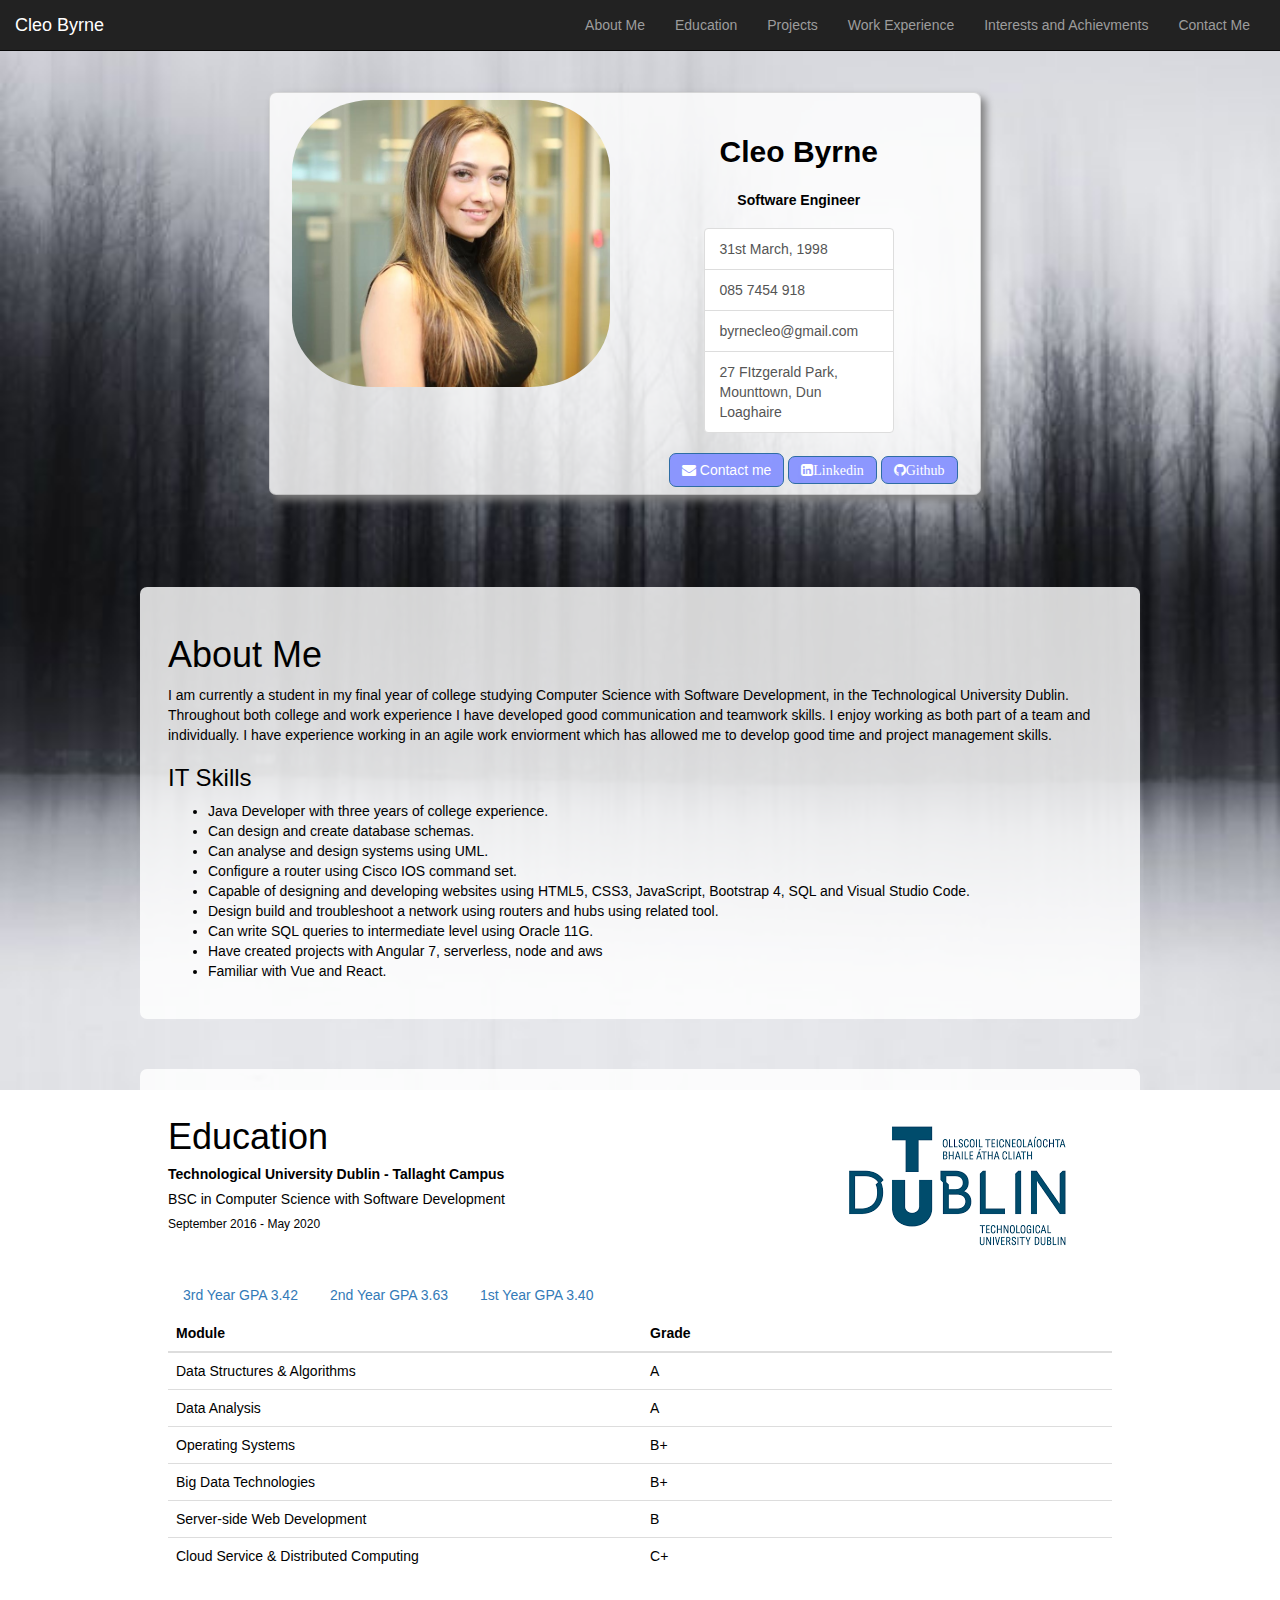
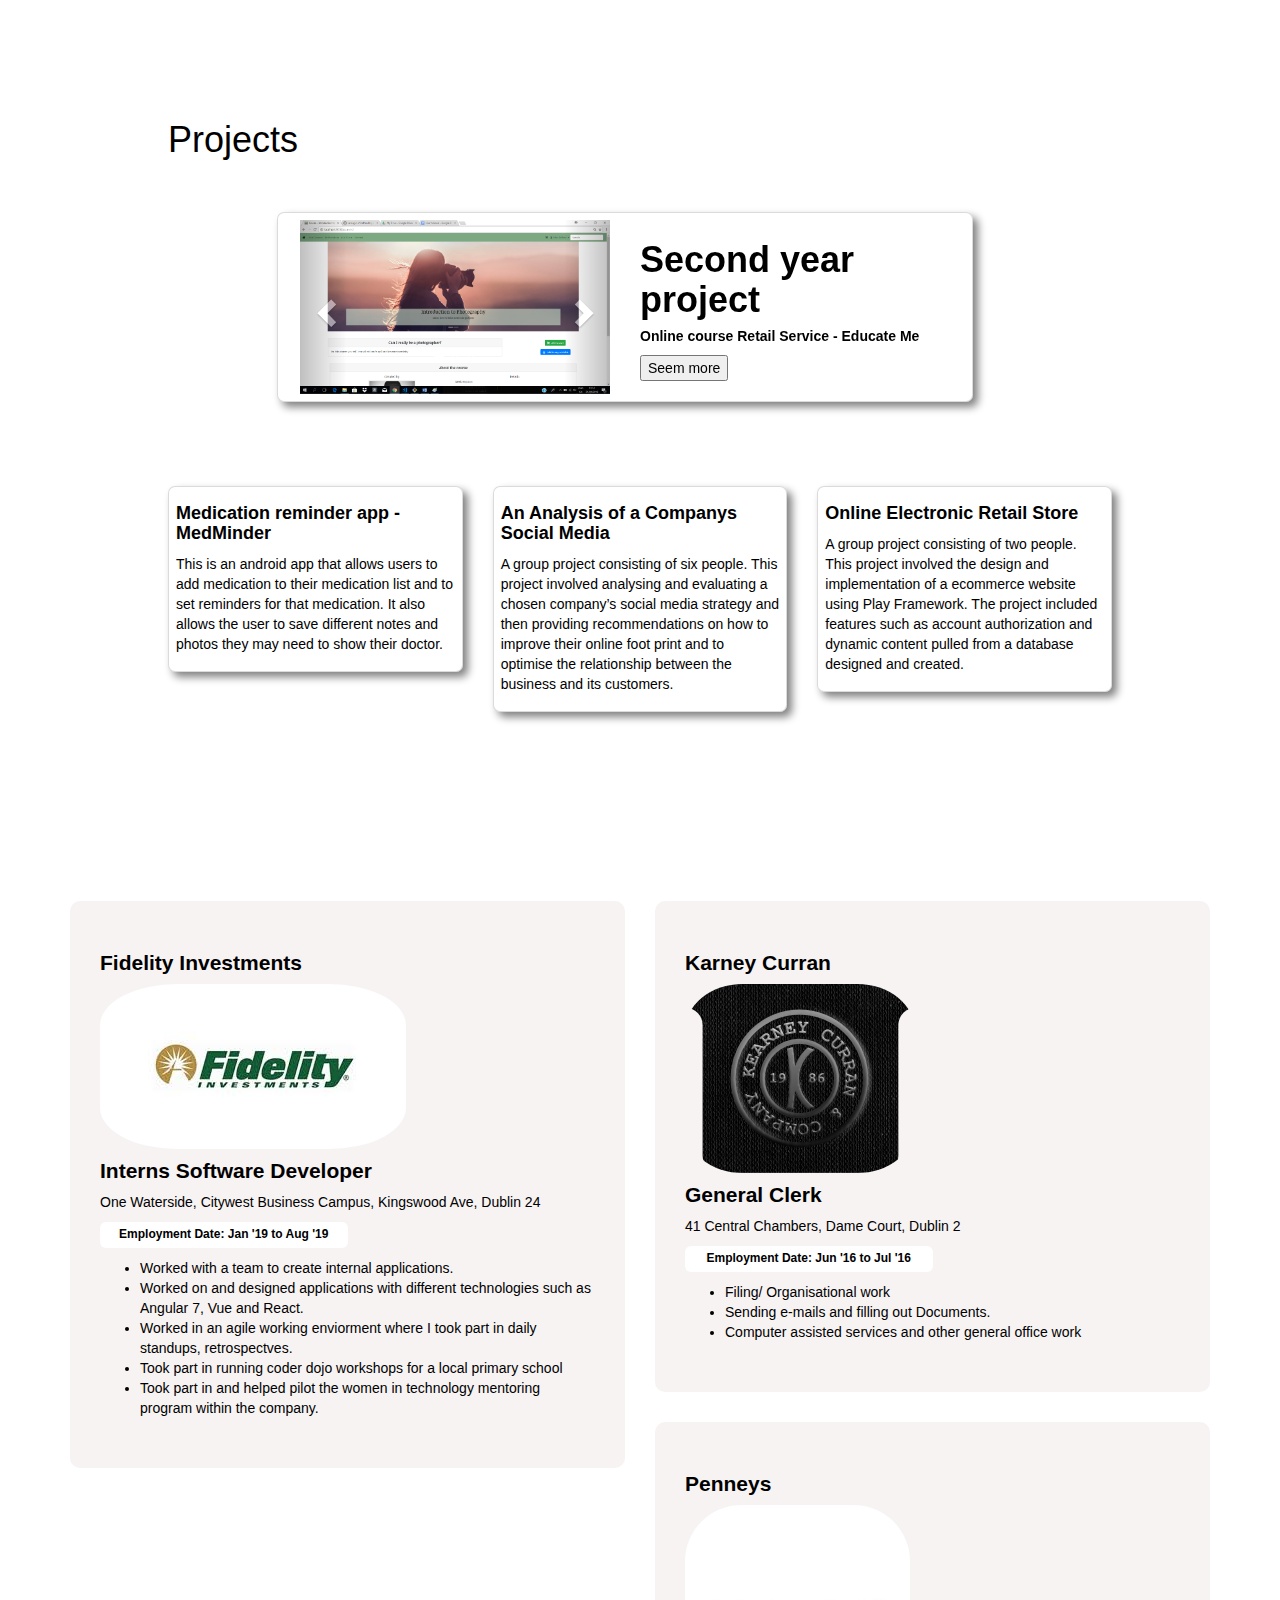
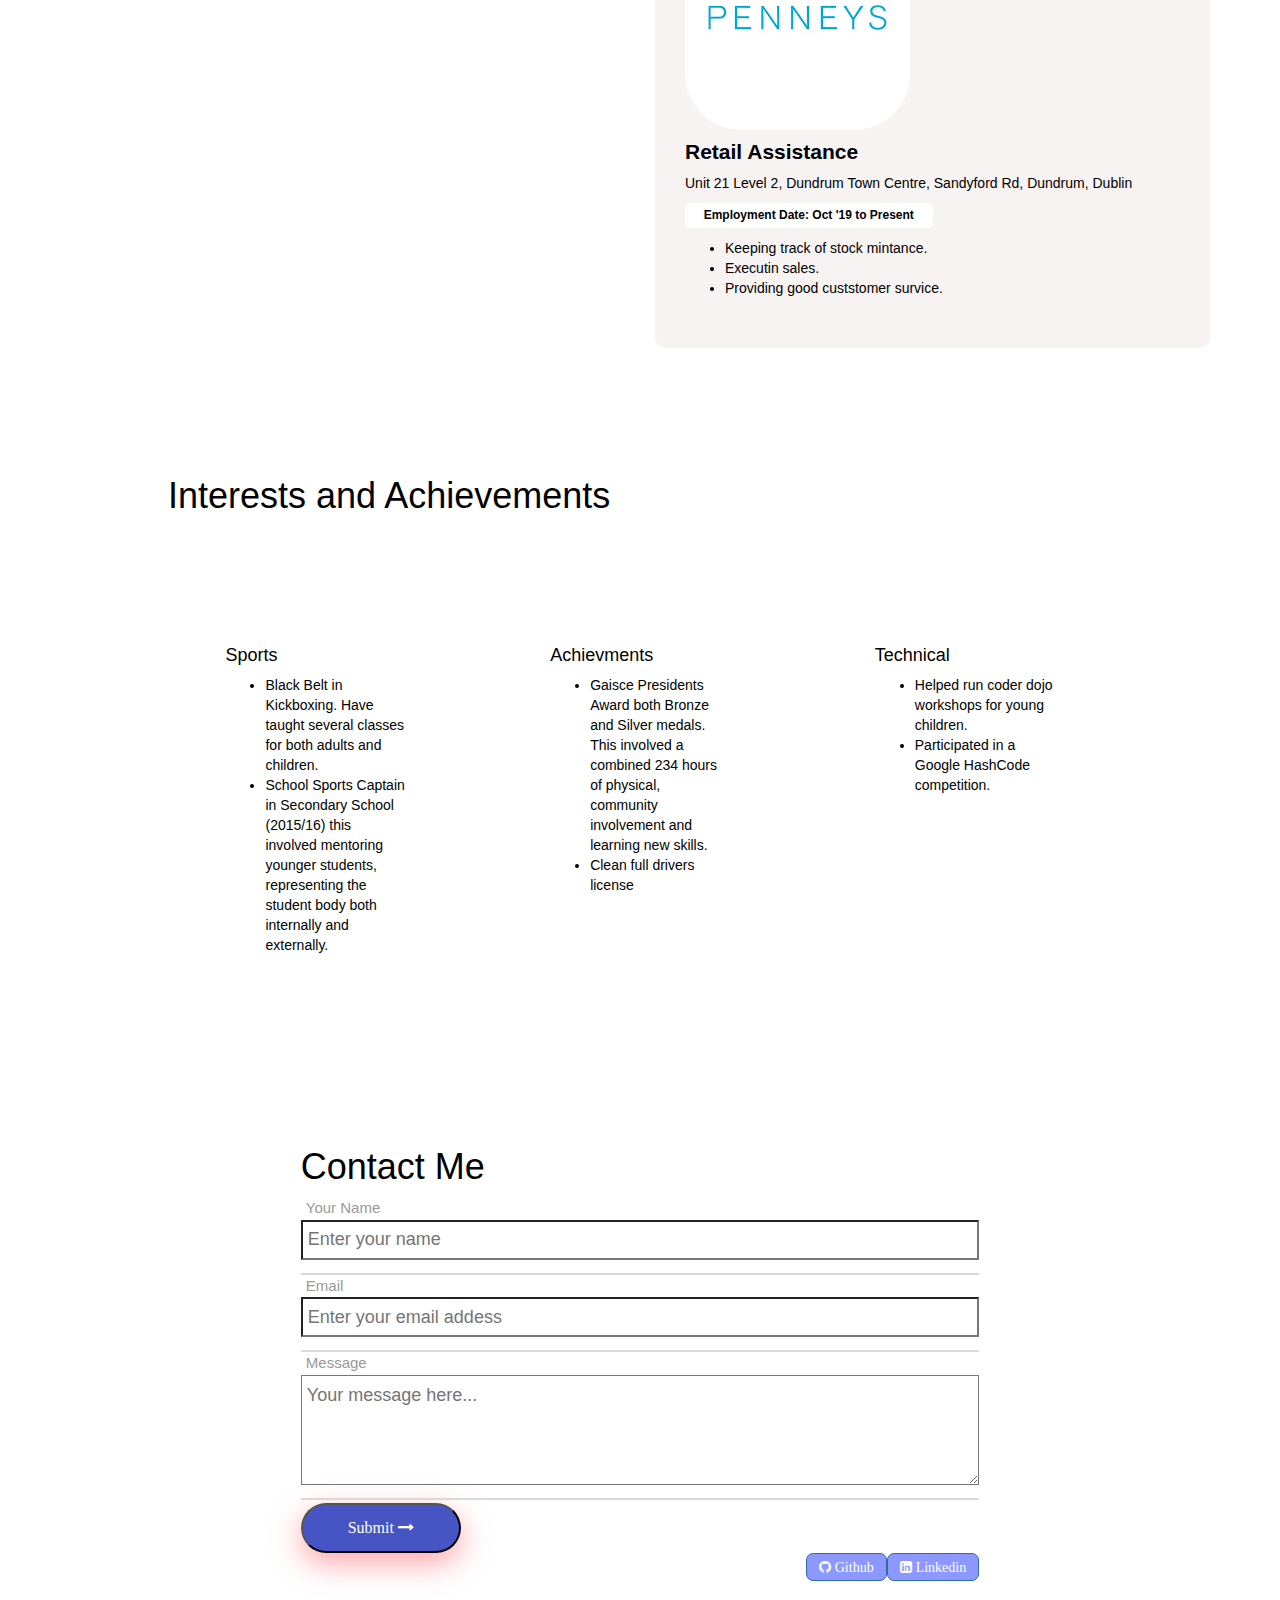
<file: index.html>
<!DOCTYPE html>
<html lang="en">
<head>
    <meta charset="UTF-8">
    <meta name="viewport" content="width=device-width, initial-scale=1.0">
    <meta http-equiv="X-UA-Compatible" content="ie=edge">
    <title>Cleo Byrne CV</title>
    
    <link rel="stylesheet" type ="text/css" href="styles.css">
    <script src="main.js"></script>
    <link rel="stylesheet" href="https://use.fontawesome.com/releases/v5.7.0/css/all.css" integrity="sha384-lZN37f5QGtY3VHgisS14W3ExzMWZxybE1SJSEsQp9S+oqd12jhcu+A56Ebc1zFSJ" crossorigin="anonymous">
   
    <link rel="stylesheet" href="https://maxcdn.bootstrapcdn.com/bootstrap/3.4.1/css/bootstrap.min.css">
    <link rel="stylesheet" href="https://cdn.linearicons.com/free/1.0.0/icon-font.min.css">
    <script src="https://cdn.linearicons.com/free/1.0.0/svgembedder.min.js"></script>
    <script src="https://ajax.googleapis.com/ajax/libs/jquery/3.4.1/jquery.min.js"></script>
    <script src="https://maxcdn.bootstrapcdn.com/bootstrap/3.4.1/js/bootstrap.min.js"></script>
    <link href="https://maxcdn.bootstrapcdn.com/font-awesome/4.7.0/css/font-awesome.min.css" rel="stylesheet" type="text/css">
    <style>
        body {
            position: relative; 
        }
        #profile {padding-top:50px;height:auto;color: black; }
        #aboutMe {padding-top:50px;height:auto;color: black; }
        #education {padding-top:50px;height:auto;color: black; }
        #projects {padding-top:50px;height:auto;color: black; }
        #workExperience {padding-top:50px;height:auto;color: black;}
        #interests {padding-top:50px;height:auto;color: black;}
        #contactMe {padding-top:50px;height:auto;color: black;}
    </style>
</head>
    <body data-spy="scroll" data-target=".navbar" data-offset="50">

        <nav class="navbar navbar-inverse navbar-fixed-top">
          <div class="container-fluid">
            <div class="navbar-header">
                <button type="button" class="navbar-toggle" data-toggle="collapse" data-target="#myNavbar">
                  <span class="icon-bar"></span>
                  <span class="icon-bar"></span>
                  <span class="icon-bar"></span>                        
              </button>
              <a class="navbar-brand scroll" href="#">Cleo Byrne</a>
            </div>
            <div>
              <div class="collapse navbar-collapse" style="float:right;" id="myNavbar">
                <ul class="nav navbar-nav ml-auto">
                  <li class="nav-item"><a class="nav-link scroll" href="#aboutMe">About Me</a></li>
                  <li class="nav-item"><a class="nav-link scroll" href="#education">Education</a></li>
                  <li class="nav-item"><a class="nav-link scroll" href="#projects">Projects</a></li>
                  <li class="nav-item"><a class="nav-link scroll" href="#workExperience">Work Experience</a></li>
                  <li class="nav-item"><a class="nav-link scroll" href="#interests">Interests and Achievments</a></li>                  
                  <li class="nav-item"><a class="nav-link scroll" href="#contactMe">Contact Me</a></li>
                  
                </ul>
              </div>
            </div>
          </div>
        </nav>    
        
        <div id="profile" class="container-fluid">
          
          <div class="card mb-3" >
            <div class="cardRow row">
              <div class="profileImg col-md-6">
                <img src="Cleo profile.jpg" class="card-img" alt="Cleo Byrne">
              </div>
              <div class="col-xs-6">
                <div class="card-body">
                  <h2 class="card-title" style="text-align: center; padding: .5em;"><strong>Cleo Byrne</strong></h2>
                  <h5 class="card-text"style="text-align: center; "><strong>Software Engineer</strong></h5>
                  <p class="card-text" style="text-align: center; align-content: center; ">
                      <div class="list-group" style="width:60%; margin-left:auto; margin-right:auto;">
                          <a class="list-group-item list-group-item-action list-group-item-light">
                              <i class="lnr lnr-calendar-full"></i> 31st March, 1998
                          </a>
                          <a href="tel:0857454918" class="list-group-item list-group-item-action list-group-item-light"><i class="lnr lnr-phone-handset"></i> 085 7454 918</a>
                          <a  href="mailto:byrnecleo@gmail.com" class="list-group-item list-group-item-action list-group-item-light" ><i class="lnr lnr-envelope"></i> byrnecleo@gmail.com</a>
                          <a  class="list-group-item list-group-item-action list-group-item-light"><i class="lnr lnr-home"></i> 27 FItzgerald Park, Mounttown, Dun Loaghaire</a>
                          </div>
                         
                      <div style="float:right">
                      <button type="button" class="btn btn-primary" data-toggle="modal" data-target="#contactMeModal" style="border-radius: .5em; background-color: #8490ffec; size: 20px;">
                        <i class="fa fa-envelope" aria-hidden="true"></i> Contact me
                      </button>                      
                      <a href ="https://www.linkedin.com/in/cleo-byrne" button type="submit" style="border-radius: .5em; background-color: #8490ffec;"class="btn btn-primary fa fa-linkedin-square">Linkedin</a href ="mailto:byrnecleo@gmail.com"button>
                      <a href ="https://github.com/CleoByrne" button type="submit" style="border-radius: .5em; background-color: #8490ffec;"class="btn btn-primary fa fa-github">Github</a href ="mailto:byrnecleo@gmail.com" button>
                    </div>
                  </p>
                    
                      
                      <div class="modal fade" id="contactMeModal" tabindex="-1" role="dialog" aria-labelledby="contactMeModal" aria-hidden="true">
                        <div class="modal-dialog modal-dialog-centered" role="document">
                          <div class="modal-content">
                            <div class="modal-header">
                              <h1 class="modal-title" id="modal-title">Contact Me</h1>
                              <button type="button" class="close" data-dismiss="modal" aria-label="Close">
                                <span aria-hidden="true">&times;</span>
                              </button>
                            </div>
                            <div class="modal-body">
                              <form class="contact-form ">
                                <div class="wrap-input100 rs1-wrap-input100 validate-input " data-validate="Name is required">
                                  <span class="label-input100">Your Name</span>
                                  <input class="input100" type="text" name="name" placeholder="Enter your name">
                                  <span class="focus-input100"></span>
                                </div>
                        
                                <div class="wrap-input100 rs1-wrap-input100 validate-input " data-validate = "Valid email is required: ex@abc.xyz">
                                  <span class="label-input100">Email</span>
                                  <input class="input100" type="text" name="email" placeholder="Enter your email addess">
                                  <span class="focus-input100"></span>
                                </div>
                        
                                <div class="wrap-input100 validate-input" data-validate = "Message is required"style="margin-bottom: 2em;">
                                  <span class="label-input100">Message</span>
                                  <textarea class="input100" name="message" placeholder="Your message here..."></textarea>
                                  <span class="focus-input100"></span>
                                </div>
                        
                                <div class="container-contactMe-form-btn">
                                 
                                </div>
                              </form>
                            </div>
                            <div class="modal-footer">
                              <button class="contactMe-form-btn"  data-dismiss="modal">
                                  <span>
                                    Submit
                                    <i class="fa fa-long-arrow-right m-l-7" aria-hidden="true"></i>
                                  </span>
                                </button>
                            </div>
                          </div>
                        </div>
                      </div>
                </div>
              </div>
            </div>
          </div>
        </div>
        
        <div id="aboutMe" class="container-fluid">
          <div class="aboutMeContainer">
            <h1>About Me</h1>

            <p>
              I am currently a student in my final year of college studying Computer Science with Software Development, in the Technological University Dublin. Throughout both college and work experience I have developed good communication and teamwork skills. I enjoy working as both part of a team and individually. I have experience working in an agile work enviorment which has allowed me to develop good  time and project management skills. 
              <h3>IT Skills</h3>
              <ul>
                  <li>Java Developer with three years of college experience.</li>
                  <li>Can design and create database schemas.</li>
                  <li>Can analyse and design systems using UML.</li>
                  <li>Configure a router using Cisco IOS command set.</li>
                  <li>Capable of designing and developing websites using HTML5, CSS3, JavaScript, Bootstrap 4, SQL and Visual Studio Code.</li>
                  <li>Design build and troubleshoot a network using routers and hubs using related tool.</li>
                  <li>Can write SQL queries to intermediate level using Oracle 11G.</li>
                  <li>Have created projects with Angular 7, serverless, node and aws</li>
                  <li>Familiar with Vue and React.</li>
                </ul>
            </p>
            
          </div>
        </div>


        <div id="education" class="container-fluid">
          <div class="educationContainer">
            <div class="row">
              <div class="col-sm-6">
                <h1>Education</h1>
                <h5><strong>Technological University Dublin - Tallaght Campus</strong></h5>
                <h5>BSC in Computer Science with Software Development</h5>
                <h6>September 2016 - May 2020</h6>
              </div>
              <div class="col-sm-6" style="text-align: right; padding-right: 2em;">
                  <img src="TUD.png" class="card-img" alt="tud">
              </div>
            </div>
            
            <ul class="nav nav-pills">
              <li><a data-toggle="pill" style="border-radius: 3em;" href="#3rdYear">3rd Year GPA 3.42</a></li>
              <li><a data-toggle="pill" style="border-radius: 3em;" href="#2ndYear">2nd Year GPA 3.63</a></li>
              <li><a data-toggle="pill" style="border-radius: 3em;" href="#1stYear">1st Year GPA 3.40</a></li>
            </ul>
            
            <div class="tab-content">
              <div id="3rdYear" class="tab-pane fade in active">
                <table class="table">  
                  <thead>  
                      <tr>  
                          <th style="width:10%">Module</td>  
                          <th style="width:10%">Grade</td>  
                      </tr>  
                  </thead>  
                    
                  <tbody>  
                      <tr>  
                          <td>Data Structures & Algorithms</td>  
                          <td>A</td>  
                      </tr>  
                      <tr>  
                          <td>Data Analysis</td>  
                          <td>A</td>  
                      </tr>  
                      <tr>  
                          <td>Operating Systems</td>  
                          <td>B+</td>  
                      </tr>
                      <tr>  
                          <td>Big Data Technologies</td>  
                          <td>B+</td>  
                      </tr>
                      <tr>  
                          <td>Server-side Web Development</td>  
                          <td>B</td>  
                      </tr>
                      <tr>  
                        <td>Cloud Service & Distributed Computing</td>  
                        <td>C+</td>  
                    </tr>  
            </tbody>  
              </table>  
          </div>  
              <div id="2ndYear" class="tab-pane fade">
                <table class="table">  
                  <thead>  
                      <tr>  
                          <th style="width:10%">Module</td>  
                          <th style="width:10%">Grade</td>  
                      </tr>  
                  </thead>  
                    
                  <tbody>  
                      <tr>  
                          <td>Discrete Mathematics 2</td>  
                          <td>A</td>  
                      </tr>  
                      <tr>  
                          <td>Software Development 3</td>  
                          <td>A</td>  
                      </tr>  
                      <tr>  
                        <td>Networking 2</td>  
                        <td>A</td>  
                    </tr>  
                    <tr>  
                      <td>Project</td>  
                      <td>A</td>  
                  </tr>
                  <tr>  
                      <td>Software Development 4</td>  
                      <td>A</td>  
                  </tr>  
                  <tr>  
                      <td>Database Design & Programming</td>  
                      <td>B+</td>  
                  </tr>  
                  <tr>  
                    <td>Networking 1</td>  
                    <td>B+</td>  
                </tr>  
                <tr>  
                  <td>Web Design and Development</td>  
                  <td>B+</td>  
              </tr>   
              <tr>  
                  <td>Information Security</td>  
                  <td>B+</td>  
              </tr>
              <tr>  
                  <td>Management Science</td>  
                  <td>B+</td>  
              </tr>
              <tr>  
                  <td>Software Quality Assurance and Testing</td>  
                  <td>C+</td>  
              </tr>
            </tbody>  
              </table>            </div>
              <div id="1stYear" class="tab-pane fade">
                <table class="table">  
                  <thead>  
                      <tr>  
                          <th style="width:10%">Module</td>  
                          <th style="width:10%">Grade</td>  
                      </tr>  
                  </thead>  
                    
                  <tbody>  
                      <tr>  
                          <td>Software Development 2 </td>  
                          <td>A</td>  
                      </tr>  
                      <tr>  
                          <td>Statistics</td>  
                          <td>A</td>  
                      </tr>  
                      <tr>  
                        <td>Object Orientated Systems Analysis</td>  
                        <td>B+</td>  
                    </tr>  
                    <tr>  
                      <td>Operating Systems Fundementals</td>  
                      <td>B+</td>  
                  </tr>     <tr>  
                    <td>Database Fundementals</td>  
                    <td>B+</td>  
                </tr>  
                <tr>  
                    <td>Fundementals of Interface and Web Design</td>  
                    <td>B+</td>  
                </tr>  
                <tr>  
                    <td>Business Information Systems</td>  
                    <td>B+</td>  
                </tr>  
                          <tr>  
                            <td>Learning To Learn</td>  
                            <td>B</td>  
                        </tr>  
                        <tr>  
                          <td>Social Media Communications</td>  
                          <td>B</td>  
                      </tr>     <tr>  
                        <td>Discrete Mathematics 1</td>  
                        <td>B</td>  
                    </tr> 
                    <tr>  
                        <td>Computer architecture</td>  
                        <td>B-</td>  
                    </tr>  
                  
            </tbody>  
              </table>  
              </div>
      </div>
  </div>
        </div>


        <div id="projects" class="container-fluid">
          <div class="projectsContainer">
          <h1>Projects</h1>
          <div class="projectRow1 row">
          <div class="card mb-3">
              <div class="cardRow2 row">
                <div class="col-lg-6 col-md-6 col-s-6 col-xs-12">
                    <div id="myCarousel" class="carousel slide" data-ride="carousel">
                        <!-- Indicators -->
                        <ol class="carousel-indicators">
                          <li data-target="#myCarousel" data-slide-to="0" class="active"></li>
                          <li data-target="#myCarousel" data-slide-to="1"></li>
                          <li data-target="#myCarousel" data-slide-to="2"></li>
                        </ol>
                      
                        <!-- Wrapper for slides -->
                        <div class="carousel-inner">
                          <div class="item active">
                            <img src="projectInCourse.png" alt="Los Angeles">
                          </div>
                      
                          <div class="item">
                            <img src="projectForm.png" alt="Chicago">
                          </div>
                      
                          <div class="item">
                            <img src="projectCart.png" alt="New York">
                          </div>
                        </div>
                      
                        <!-- Left and right controls -->
                        <a class="left carousel-control" href="#myCarousel" data-slide="prev">
                          <span class="glyphicon glyphicon-chevron-left"></span>
                          <span class="sr-only">Previous</span>
                        </a>
                        <a class="right carousel-control" href="#myCarousel" data-slide="next">
                          <span class="glyphicon glyphicon-chevron-right"></span>
                          <span class="sr-only">Next</span>
                        </a>
                      </div>
                </div>
                <div class="col-lg-6 col-md-6 col-s-6 col-xs-12">
                  <div class="card-body">
                    <h1 class="card-title"><strong>Second year project</strong></h1>
                    <h5 class="card-text"><strong>Online course Retail Service - Educate Me</strong></h5>
                    <button onclick="showProjectInfo()">Seem more</button>
                    <div id="secondYearProInfo" style="display: none;">
                      <p class="card-text">This was my second year project. It was a group project that involved the design and implementation of a ecommerce website, allowing users to enrol in courses online both free and charged. It included aspects of the website only accessible to users of certain types i.e. Administrator. It included CRUD features on courses and users. Along with User Authentication and Credit card pay simulation and validation</p>
                      <p class="card-text"><strong>Technologies& Tools Used:</strong></p>
                      <p class="card-text">Play Framework, Visual studio Code, Java, HTML5, CSS3, Bootstrap 4, SQL, JavaScript, Git and GitHub.</p>
                    </div>
                  </div>
                </div>
              </div>
          </div>  
            </div>
          <div class="projectRow2 row">
              <div class="card-group">
                    <div class="card col-sm-4">
                      <div class="cardRow2"style="min-height:90%;">
                      <div class="card-body">
                        <h4 class="card-title"><strong>Medication reminder app - MedMinder</strong></h4>
                        <p class="card-text">This is an android app that allows users to add medication to their medication list and to set reminders for that medication. It also allows the user to save different notes and photos they may need to show their doctor.</p>
                      </div>
                      <div class="card-footer">
                      </div>
                    </div>
                    </div>
                    <div class="card col-sm-4">
                      <div class="cardRow2"style="min-height:90%;">
                    <div class="card-body">
                      <h4 class="card-title"><strong>An Analysis of a Companys Social Media</strong></h4>
                      <p class="card-text">A group project consisting of six people. This project involved analysing and evaluating a chosen company’s social media strategy and then providing recommendations on how to improve their online foot print and to optimise the relationship between the business and its customers.</p>
                    </div>
                    <div class="card-footer">
                    </div>
                      </div>
                  </div>
                  <div class="card col-sm-4">
                      <div class="cardRow2" style="min-height:90%;">
                    <div class="card-body">
                      <h4 class="card-title"><strong>Online Electronic Retail Store</strong></h4>
                      <p class="card-text">A group project consisting of two people. This project involved the design and implementation of a ecommerce website using Play Framework. The project included features such as account authorization and dynamic content pulled from a database designed and created.</p>
                    </div>
                    <div class="card-footer">
                    </div>
                      </div>
                  </div>
            </div>
            </div>  
          </div>


          </div>  
        </div>


        <div id="workExperience" class="container-fluid">
          <section class="job-area section-gap-top section-gap-bottom-90">
            <div class="container">
              <div class="row d-flex">
                <div class="col-sm-12">
                  <div class="section-title">
                    <h1 style="color:white;">Work Experience</h1>
                  </div>
                </div>
              </div>
        
              <div class="row">
                <div class="col-sm-6">
                  <div class="workItem">
                    <div class="top-sec d-flex justify-content-between">
                      <div class="top-left">
                        <h4>Fidelity Investments</h4>
                         <img src="fidelityImg.jfif" class="card-img" alt="Cleo Byrne">
             
                        <h4>Interns Software Developer</h4>
                        <p>One Waterside, Citywest Business Campus, Kingswood Ave, Dublin 24</p>
                      </div>
                      <div class="top-right">
                        <h6 class="employmentDate" > Employment Date: Jan '19 to Aug '19</h6>
                      </div>
                    </div>
                    <div class="bottom-sec wow fadeIn" data-wow-duration="2s">
                      <ul>
                        <li>Worked with a team to create internal applications.</li>
                        <li>Worked on and designed applications with different technologies such as Angular 7, Vue and React.</li>
                        <li>Worked in an agile working enviorment where I took part in daily standups, retrospectves.</li>
                        <li>Took part in running coder dojo workshops for a local primary school</li>
                        <li>Took part in and helped pilot the women in technology mentoring program within the company.</li>
                        
                      </ul>
                    </div>
                  </div>
                </div>
        
                <div class="col-sm-6">
                  <div class="workItem">
                    <div class="top-sec d-flex justify-content-between">
                      <div class="top-left">
                        <h4>Karney Curran</h4>
                        <img src="karneyCurranImg.png" class="card-img" alt="Karney Curran & Co">
                        <h4>General Clerk</h4>
                        <p>41 Central Chambers, Dame Court, Dublin 2</p>
                      </div>
                      <div class="top-right">
                        <h6 class="employmentDate" > Employment Date: Jun '16 to Jul '16</h6>
                      </div>
                    </div>
                    <div class="bottom-sec wow fadeIn" data-wow-duration="2s" data-wow-delay="0.4s">
                     <p>
                       <ul>
                        <li>Filing/ Organisational work</li>
                        <li>Sending e-mails and filling out Documents.</li>
                        <li>Computer assisted services and other general office work </li>                       </ul>
                     </p>
                    </div>
                  </div>
                </div>
        
                <div class="col-sm-6">
                  <div class="workItem">
                    <div class="top-sec d-flex justify-content-between">
                      <div class="top-left">
                        <h4>Penneys</h4>
                        <img src="penneysImg.png" class="card-img" alt="penneys">
                        <h4>Retail Assistance</h4>
                        <p>Unit 21 Level 2, Dundrum Town Centre, Sandyford Rd, Dundrum, Dublin</p>
                      </div>
                      <div class="top-right">
                          <h6 class="employmentDate" > Employment Date: Oct '19 to Present</h6>
                      </div>
                    </div>
                    <div class="bottom-sec wow fadeIn" data-wow-duration="2s" data-wow-delay="0.6s">
                      <ul>
                        <li>Keeping track of stock mintance.</li>
                        <li>Executin sales.</li>
                        <li>Providing good custstomer survice.</li>
                      </ul>
                    </div>
                  </div>
                </div>
              </div>
            </div>
        </div>


        <div id="interests" class="container-fluid">
          <div class=interestContainer>
          <h1>Interests and Achievements</h1>
        		<div class="row">
        			<div class="col-lg-4 col-md-6 col-sm-6">
        				<div class="interestItem">
                  <i class="fas fa-running" style="text-align:center"></i>
                  <br>
                  <br>
        					<h4>Sports</h4>
                  <ul>
                    <li>Black Belt in Kickboxing. Have taught several classes for both adults and children.</li>
                    <li>School Sports Captain in Secondary School (2015/16) this involved  mentoring younger students, representing the student body both internally and externally.</li>
                  </ul>
                </div>
        			</div>
        			<div class="col-lg-4 col-md-6 col-sm-6">
        				<div class="interestItem">
                  <i class="fas fa-medal" style="text-align:center"></i>
                  <br>
                  <br>
        					<h4>Achievments</h4>
                  <ul>
                    <li>Gaisce Presidents Award both Bronze and Silver medals. This involved a combined 234 hours of physical, community involvement and learning new skills.</li>
                    <li>Clean full drivers license</li>
                  </ul>
                </div>
        			</div>
        			<div class="col-lg-4 col-md-6 col-sm-6">
        				<div class="interestItem">
                  <i class="fas fa-laptop" style="text-align:center"></i>
                  <br>
                  <br>
        					<h4>Technical</h4>
                  <ul>
                    <li>Helped run coder dojo workshops for young children.</li>
                    <li>Participated in a Google HashCode competition.</li>
                  </ul>
                </div>
        			</div>
        		</div>
        </div>
        </div>

        <div id="contactMe" class="container-fluid">
          <div class="contactContainer">
              <h1>Contact Me</h1>
              <form class="contact-form ">
                
        
                <div class="wrap-input100 validate-input " data-validate="Name is required">
                  <span class="label-input100">Your Name</span>
                  <input class="input100" type="text" name="name" placeholder="Enter your name">
                  <span class="focus-input100"></span>
                </div>
        
                <div class="wrap-input100 validate-input " data-validate = "Valid email is required: ex@abc.xyz">
                  <span class="label-input100">Email</span>
                  <input class="input100" type="text" name="email" placeholder="Enter your email addess">
                  <span class="focus-input100"></span>
                </div>
        
                <div class="wrap-input100 validate-input" data-validate = "Message is required"style="margin-bottom: 2em;">
                  <span class="label-input100">Message</span>
                  <textarea class="input100" name="message" placeholder="Your message here..."></textarea>
                  <span class="focus-input100"></span>
                </div>
        
                <div class="container-contactMe-form-btn">
                  <button class="contactMe-form-btn" data-dismiss="modal">
                    <span>
                      Submit
                      <i class="fa fa-long-arrow-right m-l-7" aria-hidden="true"></i>
                    </span>
                  </button>
                </div>
              </form>
              <a href ="https://www.linkedin.com/in/cleo-byrne" button type="submit" style="border-radius: .5em; background-color: #8490ffec; float:right;" class="btn btn-primary fa fa-linkedin-square"> Linkedin</a href ="mailto:byrnecleo@gmail.com"button>
              <a href ="https://github.com/CleoByrne" button type="submit" class="btn btn-primary fa fa-github" style="border-radius: .5em; float:right; background-color: #8490ffec;"> Github</a href ="mailto:byrnecleo@gmail.com" button>
              <br>
            </div>
          </div>


        </div>  
    <script src="https://code.jquery.com/jquery-3.3.1.slim.min.js" integrity="sha384-q8i/X+965DzO0rT7abK41JStQIAqVgRVzpbzo5smXKp4YfRvH+8abtTE1Pi6jizo" crossorigin="anonymous"></script>
    <script src="https://cdnjs.cloudflare.com/ajax/libs/popper.js/1.14.7/umd/popper.min.js" integrity="sha384-UO2eT0CpHqdSJQ6hJty5KVphtPhzWj9WO1clHTMGa3JDZwrnQq4sF86dIHNDz0W1" crossorigin="anonymous"></script>
    <script src="https://stackpath.bootstrapcdn.com/bootstrap/4.3.1/js/bootstrap.min.js" integrity="sha384-JjSmVgyd0p3pXB1rRibZUAYoIIy6OrQ6VrjIEaFf/nJGzIxFDsf4x0xIM+B07jRM" crossorigin="anonymous"></script>
</body>
</html>
</file>
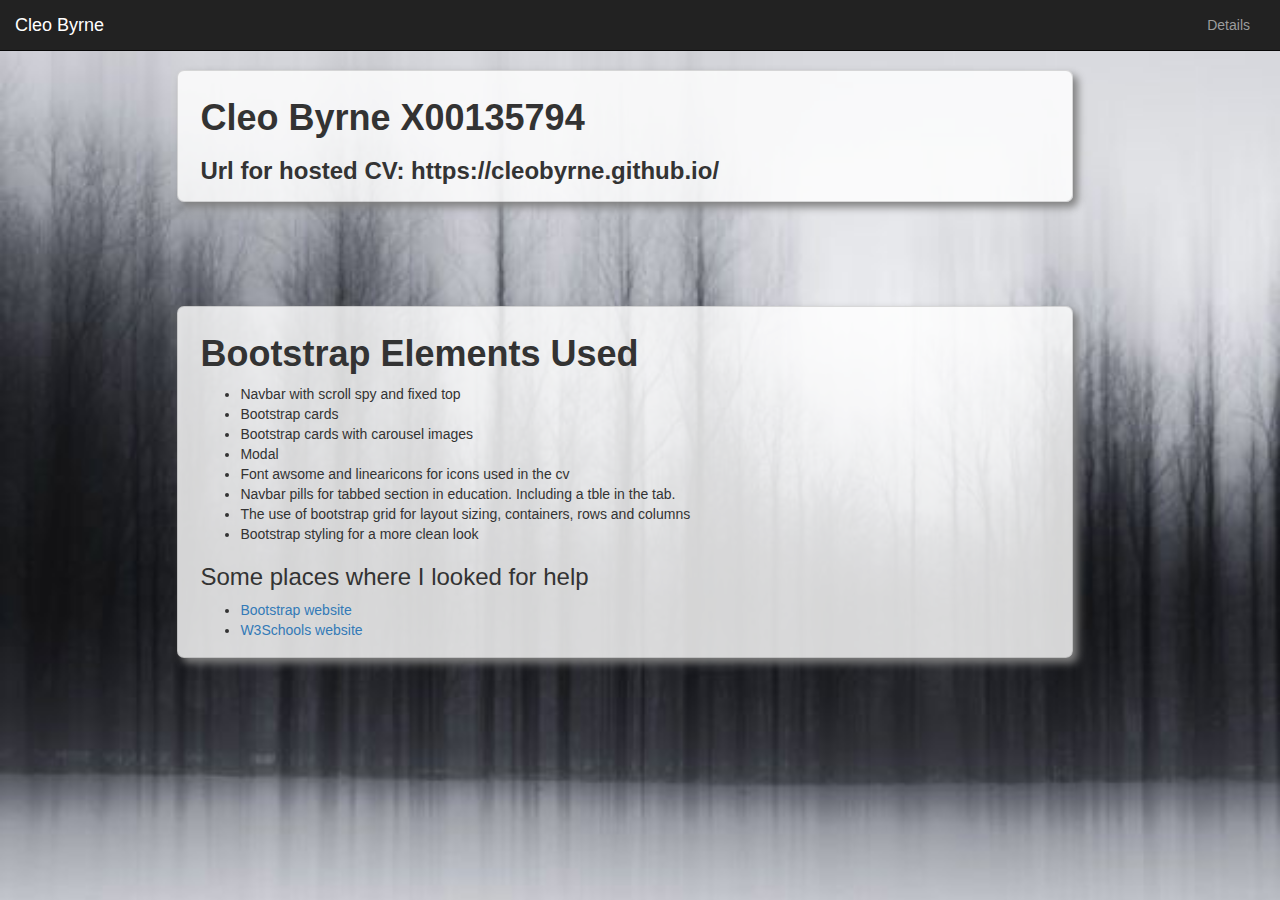
<file: details.html>
<!DOCTYPE html>
<html lang="en">
<head>
    <meta charset="UTF-8">
    <meta name="viewport" content="width=device-width, initial-scale=1.0">
    <meta http-equiv="X-UA-Compatible" content="ie=edge">
    <title>CA2 details for CV</title>
    
    <link rel="stylesheet" type ="text/css" href="styles.css">
    <script src="main.js"></script>
    <link rel="stylesheet" href="https://maxcdn.bootstrapcdn.com/bootstrap/3.4.1/css/bootstrap.min.css">
    <link href="http://maxcdn.bootstrapcdn.com/font-awesome/4.1.0/css/font-awesome.min.css" rel="stylesheet">
    <link rel="stylesheet" href="https://cdn.linearicons.com/free/1.0.0/icon-font.min.css"> 
    <link rel="stylesheet" href="https://cdn.linearicons.com/free/1.0.0/icon-font.min.css">
    <script src="https://cdn.linearicons.com/free/1.0.0/svgembedder.min.js"></script>
    <script src="https://ajax.googleapis.com/ajax/libs/jquery/3.4.1/jquery.min.js"></script>
    <script src="https://maxcdn.bootstrapcdn.com/bootstrap/3.4.1/js/bootstrap.min.js"></script>
    <link rel="stylesheet" href="https://use.fontawesome.com/releases/v5.7.0/css/all.css" integrity="sha384-lZN37f5QGtY3VHgisS14W3ExzMWZxybE1SJSEsQp9S+oqd12jhcu+A56Ebc1zFSJ" crossorigin="anonymous">
    
</head>
    <body>
            <nav class="navbar navbar-inverse navbar-fixed-top">
                    <div class="container-fluid">
                      <div class="navbar-header">
                          <button type="button" class="navbar-toggle" data-toggle="collapse" data-target="#myNavbar">
                            <span class="icon-bar"></span>
                            <span class="icon-bar"></span>
                            <span class="icon-bar"></span>                        
                        </button>
                        <a class="navbar-brand scroll" href="#">Cleo Byrne</a>
                      </div>
                      <div>
                        <div class="collapse navbar-collapse" style="float:right;" id="myNavbar">
                          <ul class="nav navbar-nav ml-auto">
                            <li class="nav-item"><a class="nav-link scroll" href="#details">Details</a></li>
                            
                          </ul>
                        </div>
                      </div>
                    </div>
                  </nav>   

            <div id="details" class="container-fluid" style="padding:2em;">
                <div clas="detailsContainer">
                        <div class="card mb-3" >
                                <div class="cardRow row">
                                    <div class="col-xs-12">
                                        <div class="card-body">
                                            <h1 class="card-title" ><strong>Cleo Byrne X00135794</strong></h1>

                                            <h3 class="card-text"><strong>Url for hosted CV: https://cleobyrne.github.io/</strong></h3>
                                            
                                        </div>
                                    </div>
                                </div>
                        </div>
                        <br>
                        <div class="card mb-3" >
                                <div class="cardRow row">
                                    <div class="col-xs-12">
                                        <div class="card-body">
                                            <h1 class="card-title" ><strong>Bootstrap Elements Used</strong></h1>

                                            <p class="card-text">
                                                <ul>
                                                    <li>Navbar with scroll spy and fixed top</li>
                                                    <li>Bootstrap cards</li>
                                                    <li>Bootstrap cards with carousel images</li>
                                                    <li>Modal</li>
                                                    <li>Font awsome and linearicons for icons used in the cv</li>
                                                    <li>Navbar pills for tabbed section in education. Including a tble in the tab.</li>
                                                    <li>The use of bootstrap grid for layout sizing, containers, rows and columns</li>
                                                    <li>Bootstrap styling for a more clean look</li>
                                                </ul>
                                            </p>
                                            <p class="card-text">
                                                <h3>Some places where I looked for help</h3>
                                                    <ul>
                                                        <li><a href="https://getbootstrap.com/docs/4.3/components/card/" >Bootstrap website</a></li>
                                                        <li><a href="https://www.w3schools.com/bootstrap/bootstrap_carousel.asp" >W3Schools website</a></li>
                                                    </ul>
                                            </p>
                                            
                                        </div>
                                    </div>
                                </div>
                        </div>
                </div>
            </div>
                        
      

            
           
 
    <script src="https://code.jquery.com/jquery-3.3.1.slim.min.js" integrity="sha384-q8i/X+965DzO0rT7abK41JStQIAqVgRVzpbzo5smXKp4YfRvH+8abtTE1Pi6jizo" crossorigin="anonymous"></script>
    <script src="https://cdnjs.cloudflare.com/ajax/libs/popper.js/1.14.7/umd/popper.min.js" integrity="sha384-UO2eT0CpHqdSJQ6hJty5KVphtPhzWj9WO1clHTMGa3JDZwrnQq4sF86dIHNDz0W1" crossorigin="anonymous"></script>
    <script src="https://stackpath.bootstrapcdn.com/bootstrap/4.3.1/js/bootstrap.min.js" integrity="sha384-JjSmVgyd0p3pXB1rRibZUAYoIIy6OrQ6VrjIEaFf/nJGzIxFDsf4x0xIM+B07jRM" crossorigin="anonymous"></script>
</body>
</html>
</file>
<file: styles.css>
#profile{
  align-content: center;
  width:80%;
  margin-right: auto;
  margin-left:auto;
}
body{
  background-image: url('background2.jpg');
  background-size: cover;
  background-attachment: fixed;
  background-position: center;
  background-repeat: no-repeat;
}
.card{
  width: 80%;
  height:90%;
  margin-right:auto;
  margin-left:auto;
  padding: 3em;
  border-radius: .5em;
}
.cardRow{
  padding:.5em;
  max-width: 100%;
  max-height: 100%; 
  border-radius: .5em;
  border: 0.1em solid rgba(128, 128, 128, 0.281);
  box-shadow: 5px 5px 8px grey;
  background-color: rgba(255, 255, 255, 0.822);
}
.cardRow2{
  padding:.5em;
  max-width: 100%;
  max-height: 100%; 
  border-radius: .5em;
  border: 0.1em solid rgba(128, 128, 128, 0.281);
  box-shadow: 5px 5px 8px grey;
  background-color: rgba(255, 255, 255, 0.103);
}
.cardRow2:hover{
  
  background-color: rgba(255, 255, 255, 0.692);
}
.card-img{
    max-width: 100%;
    max-height: 100%; 
    border-radius: 25%;
}
.list-group{
  border-radius: .5em;
}

/* Education */

.table{
  max-width: 90%;
}

.workExperienceContainer{
  width:80%;
}

.job-area.offwhite {
  background: #2e2e3096; }
  
.workItem 
{
  background-color: rgba(245, 240, 240, 0.774);
  padding: 40px 30px;
  border-radius: 10px;
  margin-bottom: 30px;
  transition: all 0.3s ease 0s; 
}
.employmentDate
{
  padding: .5em;
  background-color: white;
  border-radius:.5em;
  color: black;
  width:50%;
  text-align: center;
  font-weight:bold;
}

  @media (max-width: 576px) {
    .workItem .top-sec {
      flex-direction: column; } }
  .workItem .top-left h4 {
    color: #000;
    font-size: 21px;
    transition: all 0.3s ease 0s;
    font-weight: 700; }
    @media (max-width: 1199px) {
      .workItem .top-left h4 {
        font-size: 18px; } }
  @media (max-width: 576px) {
    .workItem .bottom-sec {
      margin-top: 30px; } }
  .workItem .primary-btn {
    padding: 0 28px;
    background: #fff;
    color: #222222;
    border: 1px solid #90acd1; }
    @media (max-width: 1199px) {
      .workItem .primary-btn {
        padding: 0 15px; } }
    .workItem .primary-btn span {
      color: #222222; }
    .workItem .primary-btn:before {
      color: #222222; }
  .workItem:hover {
    background: #686b6e;
    cursor: pointer;
    color: #fff; }

#contactMe{
  padding: 2em;
  width:100%;
}
.contactContainer{
  border-radius: 2%;
  padding: 2em;
  width:60%;
  margin-right:auto;
  margin-left:auto;
  background-color: white;
}
   
.wrap-contactMe {
  width: 1170px;
  background: #fff;
  border-radius: 10px;
  padding: 82px 180px 33px 180px;
  position: relative;
  display: none;
}

.show-wrap-contactMe {
  visibility: visible;
  opacity: 1;
}



.contactMe-form {
  width: 100%;
  flex-wrap: wrap;
  justify-content: space-between;
}

.contactMe-form-title {
  display: block;
  width: 100%;
  font-family: Poppins-Bold;
  font-size: 39px;
  color: #333333;
  line-height: 1.2;
  text-align: left;
  padding-bottom: 44px;
}



.contactMe-btn-hide {
  color: #333333;
  font-size: 14px;

  position: absolute;
  display: flex;
  justify-content: center;
  align-items: center;
  width: 30px;
  height: 30px;
  background-color: #fff;
  border: 1px solid #ececec;
  border-radius: 50%;
  top: -15px;
  right: -15px;
  transition: all 0.4s;
}

.contactMe-btn-hide:hover {
  background-color: #333333;
  color: #fff;
}


/*==================================================================
[ Button show form ]*/

.contactMe-btn-show {
  color: #fff;
  font-size: 39px;

  position: fixed;
  z-index: -1;
  display: flex;
  justify-content: center;
  align-items: center;
  width: 120px;
  height: 120px;
  border-radius: 50%;
  top: 50%;
  left: 50%;
  transform: translate(-50%, -50%);
}

.contactMe-btn-show::before {
  content: "";
  display: block;
  position: absolute;
  z-index: -2;
  width: 100%;
  height: 100%;
  background-color: #8490ff;
  border-radius: 50%;

  top: 0;
  left: 0;
  
  box-shadow: 0 10px 30px 0px #8490ff;

  -webkit-transition: all 0.4s;
  -o-transition: all 0.4s;
  -moz-transition: all 0.4s;
  transition: all 0.4s;

  -webkit-animation: beatbtn 0.9s ease-in-out infinite;
  animation: beatbtn 0.9s ease-in-out infinite;
}


@keyframes beatbtn {
  0% {
    background-color: #8490ffd8;
    transform-origin: center;
    -webkit-transform: scale(1);
    -moz-transform: scale(1);
    -ms-transform: scale(1);
    -o-transform: scale(1);
    transform: scale(1);
  }

  50% {
    background-color: #8490ffd8;
    transform-origin: center;
    -webkit-transform: scale(1.1);
    -moz-transform: scale(1.1);
    -ms-transform: scale(1.1);
    -o-transform: scale(1.1);
    transform: scale(1.1);
  }
}


.wrap-input100 {
  position: relative;
  border-bottom: 2px solid #d9d9d9;
  padding-bottom: 13px;
}


.label-input100 {
  font-size: 15px;
  color: #999999;
  line-height: 1.5;
  padding-left: 5px;
}

.input100 {
  display: block;
  width: 100%;
  background: transparent;
  font-size: 18px;
  color: #555555;
  line-height: 1.2;
  padding: 0 5px;
}

.focus-input100 {
  position: absolute;
  display: block;
  width: 100%;
  height: 100%;
  top: 0;
  left: 0;
  pointer-events: none;
}

.focus-input100::before {
  content: "";
  display: block;
  position: absolute;
  bottom: -2px;
  left: 0;
  width: 0;
  height: 2px;

  -webkit-transition: all 0.4s;
  -o-transition: all 0.4s;
  -moz-transition: all 0.4s;
  transition: all 0.4s;

  background: #8490ffd8;
}
input.input100 {
  height: 40px;
}


textarea.input100 {
  min-height: 110px;
  padding-top: 9px;
  padding-bottom: 13px;
}


.input100:focus + .focus-input100::before {
  width: 100%;
}

.has-val.input100 + .focus-input100::before {
  width: 100%;
}


/*------------------------------------------------------------------
[ Button ]*/
.container-contactMe-form-btn {
  width: 100%;
  display: flex;
  flex-wrap: wrap;
  margin-top: -25px;
}

.contactMe-form-btn {
  display: flex;
  justify-content: center;
  align-items: center;
  padding: 0 20px;
  min-width: 160px;
  height: 50px;
  background-color: #3b49c0ef;
  border-radius: 25px;

  font-family: Poppins-Medium;
  font-size: 16px;
  color: #fff;
  line-height: 1.2;

  transition: all 0.4s;

  box-shadow: 0 10px 30px 0px rgba(255, 75, 90, 0.5);
}

.contactMe-form-btn i {
  transition: all 0.4s;
}

.contactMe-form-btn:hover {
  background-color: #333333;
  box-shadow: 0 10px 30px 0px rgba(51, 51, 51, 0.5);
}

.contactMe-form-btn:hover i {
  transform: translateX(10px);
}
.aboutMeContainer
{
  width:80%;
  margin-right: auto;
  margin-left: auto;
  background-color: rgba(255, 255, 255, 0.822);
  padding:2em;
  border-radius: .5em;
}
.educationContainer
{
  width:80%;
  margin-right: auto;
  margin-left: auto;
  background-color: rgba(255, 255, 255, 0.822);
  padding:2em;
  border-radius: .5em;
}

.projectsContainer
{
  width:80%;
  margin-right: auto;
  margin-left: auto;
  background-color: rgba(255, 255, 255, 0.822);
  padding:2em;
  border-radius: .5em;
  display:block;
}

.projectRow1
{
  height: 50%;
}
.projectRow2
{
  height: 50%;
}

.interestContainer{
  width:80%;
  margin-right: auto;
  margin-left: auto;
  margin-bottom: 2em;
  background-color: rgba(255, 255, 255, 0.822);
  padding:2em;
  border-radius: .5em;
}


.interestItem 
{
  padding: 2em;
  margin-right:auto;
  margin-left:auto;
  width:80%;
  border-radius: 10px;
  transition: all 300ms linear 0s;
  background-color: rgba(255, 255, 255, 0.103);
  min-height: 350px;
}

.interestItem i 
{
  font-weight: 900;
  margin-bottom: 2em;;
  display: block; 
  height:1em;
}
.interestItem i:before 
{
  margin-left: 0px;
  font-size: 60px;
  color: #29272791;
  line-height: 60px; 
}
  
.interestItem:hover 
{
  box-shadow: 0px 10px 30px 0px rgba(0, 0, 0, 0.342);
  border-color: #fff;
  background: #fff; 
}
.interestItem:hover i:before 
{
  padding:.20em;
  border-radius:100%;
  margin-bottom: .5em;
  background: linear-gradient(to right, #8490ff 0%, #62bdfc 80%);
}

.detailsContainer{
  width:80%;
  margin-right: auto;
  margin-left: auto;
  background-color: rgba(255, 255, 255, 0.822);
  padding:2em;
  border-radius: .5em;
}
</file>
